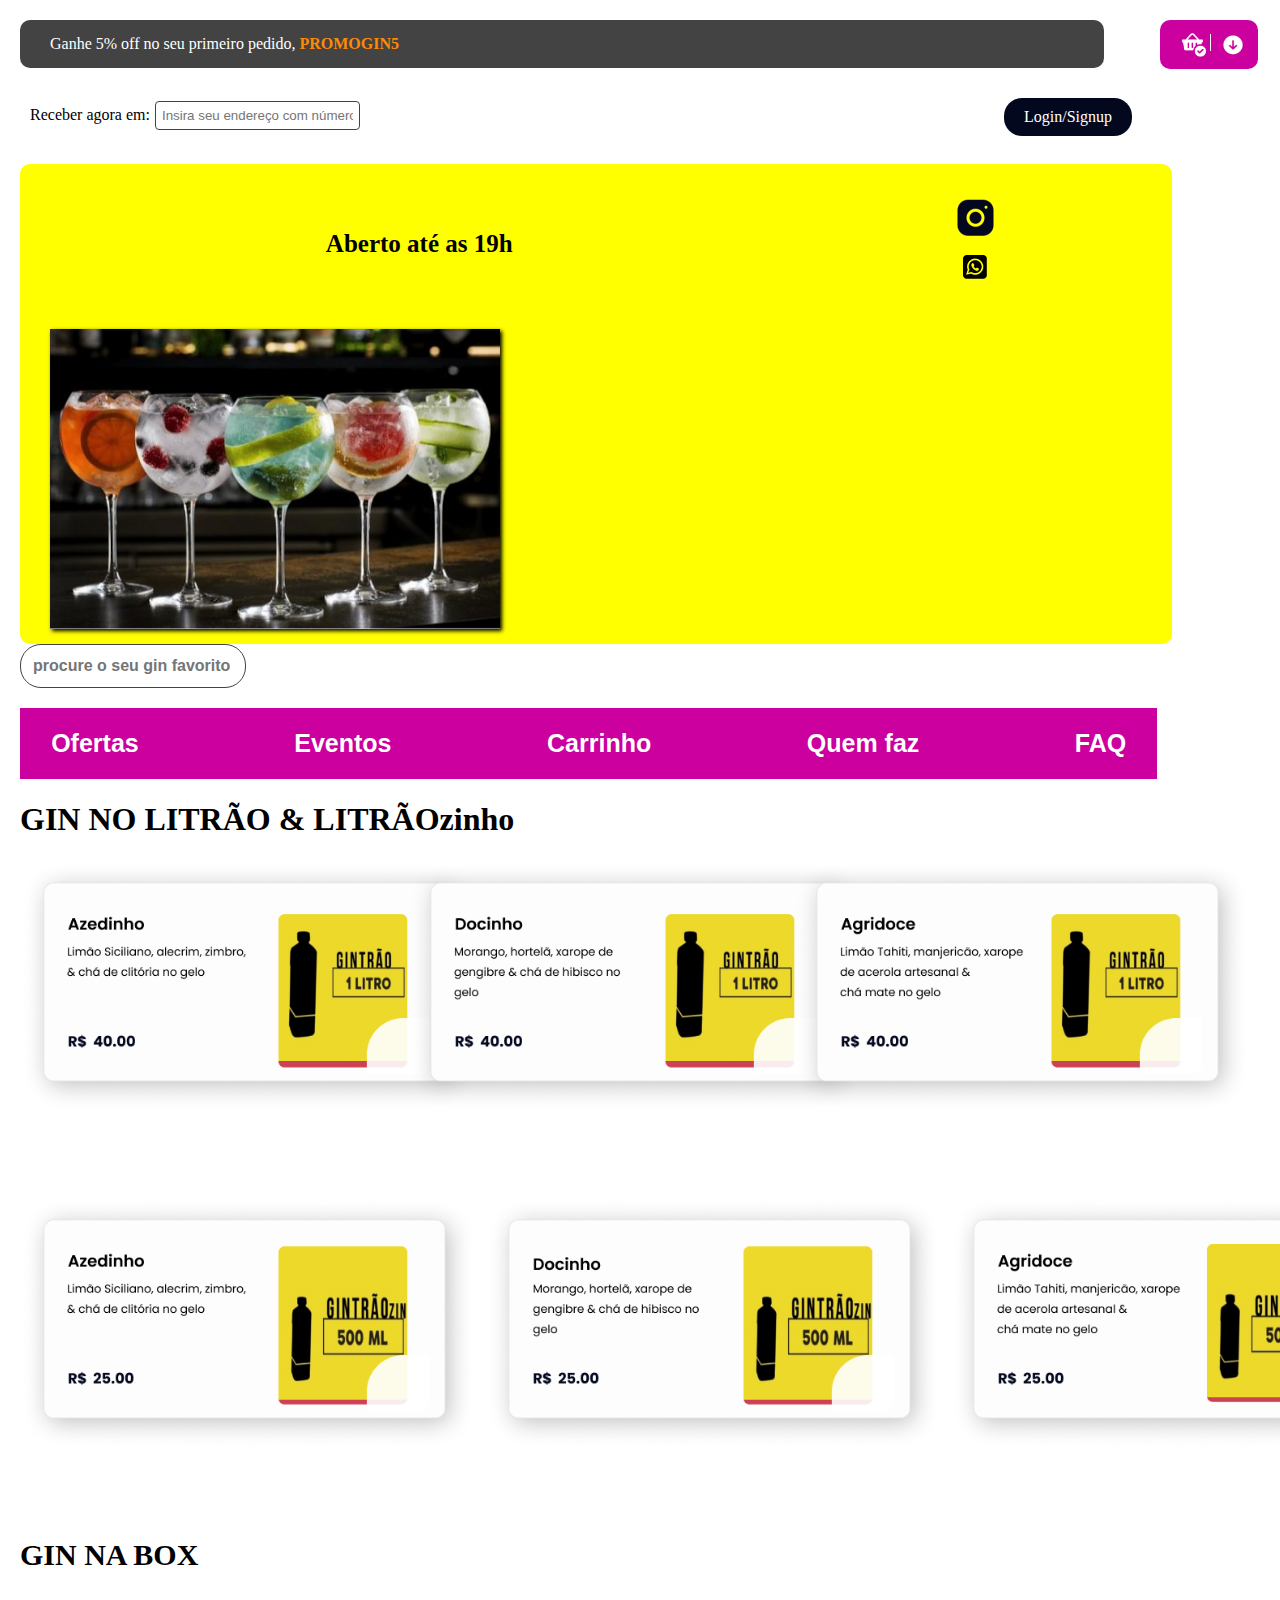
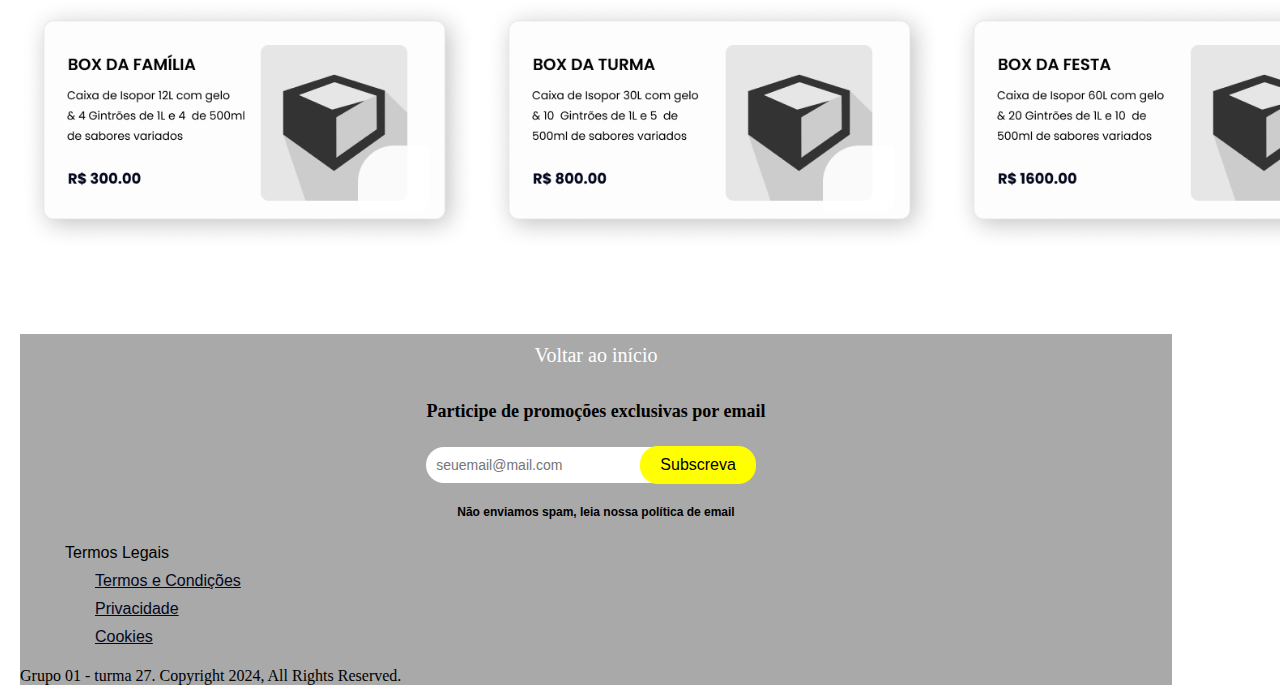
<file: html/index.html>
<!DOCTYPE html>
<html lang="pt-br">
<head>
    <meta charset="UTF-8">
    <meta name="viewport" content="width=device-width, initial-scale=1.0">
    <link rel="shortcut icon" href="../img/favcon.ico" type="image/x-con">
    <link rel="stylesheet" href="../css/index.css"> <!--estilização css-->
    <link rel="preconnect" href="https://fonts.googleapis.com">
<link rel="preconnect" href="https://fonts.gstatic.com" crossorigin>
<link href="https://fonts.googleapis.com/css2?family=Poppins:ital,wght@0,100;0,200;0,300;0,400;0,500;0,600;0,700;0,800;0,900;1,100;1,200;1,300;1,400;1,500;1,600;1,700;1,800;1,900&display=swap" rel="stylesheet"> <!--font poppins-->
    <script src="../js/index.js" defer></script>
    <title>Home Gin Delivery</title>           
</head>
<body>
<!--cadastro de desconto 5%-->
    <header>
        <div class="promogin">
            <a href="#" onclick="ativarcupom()"> Ganhe 5% off no seu primeiro pedido, <strong>PROMO</strong><strong>GIN5</strong></a> 
        </div>
<!--menu superior direito:checkout e resumo pedidos-->
        <div class="top-menu">
            <a href="checkout.html">
                <img src="../img/cesta_pedido.png" alt="icone_cesta_pedido"></a>
            <span class="vertical-line"></span>
            <a href="#" id="resumo-pedidos">
                <img src="../img/Forward Button.png" alt="forward_button">
            </a>
            <!-- como inserir esse código para exibir na lista? ou como linkar o checkout que já existe?-->
             <!--<div class="menu-openner"><span>0</span>icone-da-lista</div>-->
        </div>

        <!--<div class="top-menu">
            <a href="checkout.html(pagina de confirmação pedido)">
                <img src="../img/cesta_pedido.png" alt="icone_cesta_pedido"></a>
            <span class="vertical-line">
            <a href="resumo_de_pedidos">
            <img src="../img/Forward Button.png" alt="forward_button"></a>
        </div>-->
            <!--exibe resumo  de pedidos-->
        
    </header>
<!--caixa de seleção de endereço-->
    <main>
        <div class="container-wrapper">
            <div class="container-location">
                <p>Receber agora em:</p>
                <div class=location-box><ul><input type="text" id="endereco" name="endereco" placeholder="Insira seu endereço com número"></ul></div>
            </div> 
<!--login/signup button-->
            <a href="inscricao.html" class="login-signup">Login/Signup</a> 
        </div>
    <section class="section-redes-e-carrossel">
        <div> <!--alinhado à esquerda-->
            <h3>Aberto até as 19h</h3>
            <!--inserir logo dentro dessa div-->
        </div>
        <nav class="redes">
            <ul>
                <li>
                    <a href="https://www.instagram.com/gintrao?utm_source=ig_web_button_share_sheet&igsh=ZDNlZDc0MzIxNw==" target="_blank">
                    <img src="../img/Instagram_button.png" alt="instagram"></a>
                </li>
                <li>
                    <a href="https://api.whatsapp.com/message/V6UMAKO2DAPNB1?autoload=1&app_absent=0" target="_blank">
                    <img src="../img/whatsapp_icon.png" alt="whatsapp"></a>
                </li>
            </ul>
        </nav>
<!--carrossel--> 
        <div class="carrossel-container">
            <div class="slides">
                <!--imagens do carrossel-->
                <div class="carrossel" id="carrosselimg">
                    <img src="../img/tacas-gin-tonica.png" alt="banner_tacas_gin">
                    <img src="../img/garrafas-gintrao-450x4501l-DALL·E.png">    
                    <img src="../img/tres-pessoas-com-gin-carnaval-recife-450x360DALL·E 2024-09-06 13.47.36.png" alt="tres-pessoas-com-gin-carnaval-recife-DALL·E">
                </div>
                <!--add outras imgs carrossel aqui-->
            </div>  
            <!--</div>
            botões feitos com luth<button class="voltar">⟨</button>
            <button class="avançar">⟩</button>
            </div>-->
        </div>
    </section>
        <nav class="procure-o-seu-gin-preferido"></nav>
            <form id="busca" action="#"method="get">  <!--inserir no action a url ou server script que faça funcionar a busca. Como???-->
                <input id="search-product-input" type="text" name="Pesquisar" placeholder="procure o seu gin favorito" autocapitalize="none" autocomplete="off" class="css-ar09cx" value="">
            </form>
<!--menu principal (horizontal)-->
        <nav class="menu-principal">
            <ul>
                <li><a href="#" target="#"><strong>Ofertas</strong></a></li>
                <li><a href="#" target="#" ><strong>Eventos</strong></a></li>
                <li><a href="checkout.html" target="#" ><strong>Carrinho</strong></a></li>
                <li><a href="sobre.html" target="#"><strong>Quem faz</strong></a></li>
                <li><a href="#" target="#" ><strong>FAQ</strong></a></li>
            <ul>
        </nav>
<!--Mix de produtos-->
        <h1><strong>GIN NO LITRÃO & LITRÃOzinho</strong></h1>
    <!--modelos de produtos na lista e carrinho-->
        <div class="menu_litros"> <!--opções de 1 litro-->
            <ul class="litro-1">
                <li><img src="../img/azedinho-1l-564x313.png" alt="gin_1l_azedinho"></li>
                <li><img src="../img/docinho-1l-564x313.png" alt="gin_1l_docinho"></li>
                <li><img src="../img/agridoce-1l-564x313.png" alt="gin_1l_agridoce"></li>
            </ul>
        </div>
        <div class="menu-500ml">
            <ul class="meio-litro"> <!--opções de 500ml-->
                <li><img src="../img/azedinho-500ml-564x313.png" alt="gin_500ml_azedinho"></li>
                <li><img src="../img/docinho-500ml-564x313.png" alt="gin_500ml_docinho"></li>
                <li><img src="../img/agridoce-500ml-564x313.png" alt="gin_500ml_agridoce"></li>
            </ul>
        </div>
<!--Opções de gin na box pequeno, médio e grande-->
 <h2><strong>GIN NA BOX</strong></h2>
    <nav class="menu_box">
        <ul class="menu_box">
            <li><img src="../img/ginbox-p-564x313.png" alt="box_pequeno"></li>
            <li><img src="../img/ginbox-m-564x313.png" alt="box_medio"></li>
            <li><img src="../img/ginbox-g-564x313.png" alt="box_grande"></li>
        </ul>
    </nav>    
<!--FIM Mix de produtos-->

<!--Subscrição--> 
    <footer>
        <div class="voltar-inicio">
            <a href="#" id="voltar-inicio">Voltar ao início</a>
        </div>
        <h4><strong>Participe de promoções exclusivas por email</strong></h4>
        <div class="subscreva">
        <form>
            <input type="email" id="email" placeholder="seuemail@mail.com" required>
            <button type="submit" class="subscreva-button">Subscreva</button>
            <div id="error-email" class="error-email"></div>
        </form>
        </div>
        <h5>Não enviamos spam, leia nossa política de email</h5>
<!-- Informações legais-->
        <nav>
            <ul class="legal">
                <li>Termos Legais</li>
                <li><a href="#">Termos e Condições</a></li>
                <li><a href="#">Privacidade</a></li>
                <li><a href="#">Cookies</a></li>
            </ul>
        </nav>
<!--Links Importantes-->
       
        <p class="Copyright">Grupo 01 - turma 27. Copyright 2024, All Rights Reserved.</p>
    </footer>
</body>
</html>
</file>
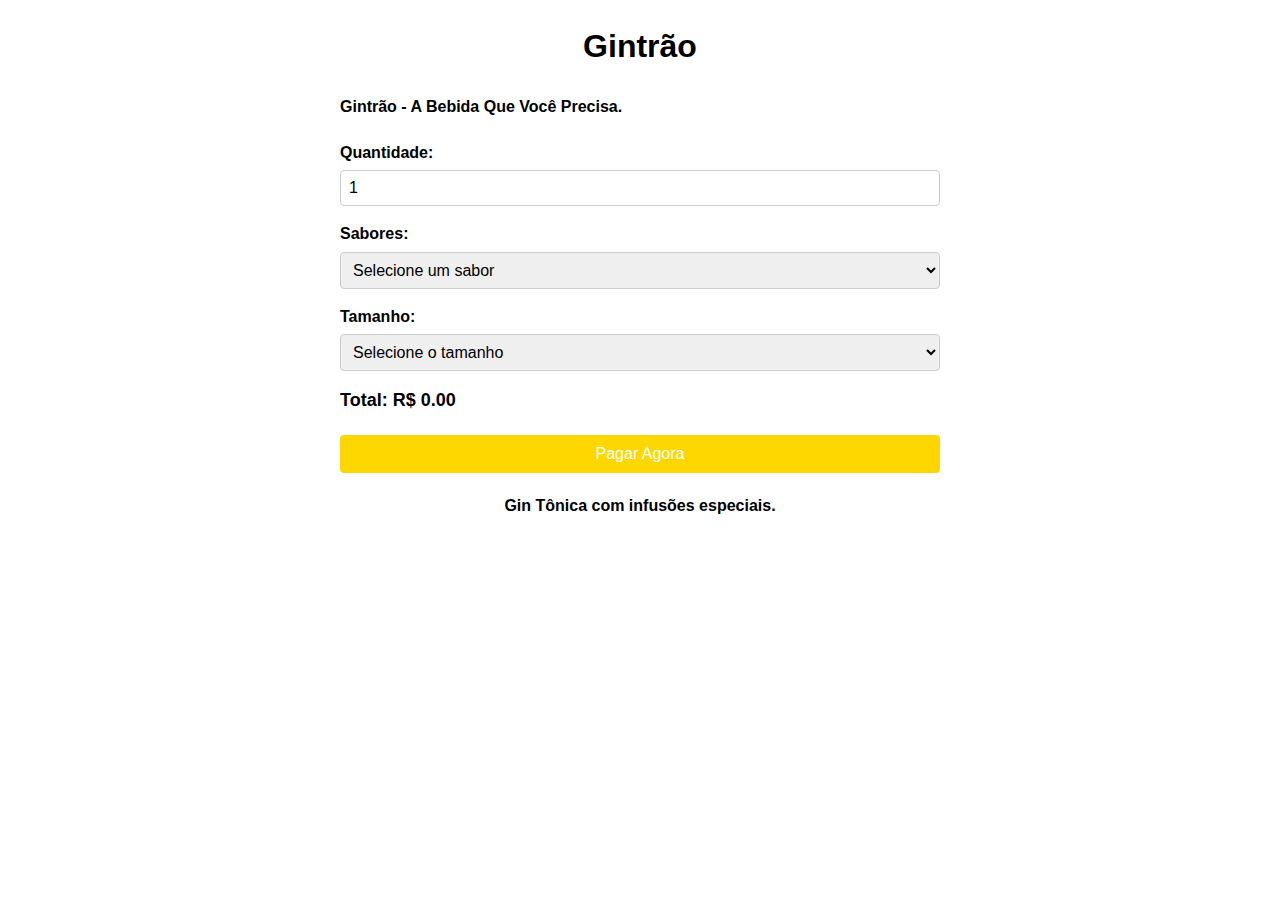
<file: checkout.html>
<!DOCTYPE html>
<html lang="pt-BR">
<head>
<meta charset="UTF-8">
<meta name="viewport" content="width=device-width, initial-scale=1.0">
<title>Pagamento - Gintrão</title>
<style>
    body {
        font-family: Arial, sans-serif;
        line-height: 1.6;
        margin: 20px;
    }
    .container {
        max-width: 600px;
        margin: 0 auto;
    }
    .header {
        text-align: center;
        margin-bottom: 20px;
    }
    .description {
        margin-bottom: 20px;
    }
    .form-group {
        margin-bottom: 15px;
    }
    .form-group label {
        display: block;
        font-weight: bold;
        margin-bottom: 5px;
    }
    .form-group input[type="number"],
    .form-group input[type="text"],
    .form-group input[type="tel"],
    .form-group select {
        width: 100%;
        padding: 8px;
        font-size: 16px;
        border: 1px solid #ccc;
        border-radius: 4px;
        box-sizing: border-box;
    }
    .total {
        font-size: 18px;
        font-weight: bold;
        margin-top: 10px;
    }
    .payment-button {
        display: block;
        width: 100%;
        padding: 10px;
        background-color: #FFD700;
        color: white;
        text-align: center;
        border: none;
        border-radius: 4px;
        cursor: pointer;
        font-size: 16px;
        margin-top: 20px;
    }
    .confirmation {
        margin-top: 20px;
        background-color: #f0f0f0;
        padding: 10px;
        border-radius: 4px;
    }
    .support-link {
        margin-top: 20px;
        text-align: center;
    }
</style>
</head>
<body>
<div class="container">
    <div class="header">
        <h1>Gintrão</h1>
    </div>
    <div class="description">
        <p><strong>Gintrão - A Bebida Que Você Precisa.</strong></p>
    </div>
    <form id="paymentForm">
        <div class="form-group">
            <label for="quantity">Quantidade:</label>
            <input type="number" id="quantity" name="quantity" min="1" value="1" required>
        </div>
        <div class="form-group">
            <label for="flavor">Sabores:</label>
            <select id="flavor" name="flavor" required>
                <option value="">Selecione um sabor</option>
                <option value="azedinho">Azedinho</option>
                <option value="docinho">Docinho</option>
                <option value="agridoce">Agridoce</option>
            </select>
        </div>
        <div class="form-group">
            <label for="size">Tamanho:</label>
            <select id="size" name="size" required>
                <option value="">Selecione o tamanho</option>
                <option value="500ml" data-price="25">500 ml (GinTrãozinho) - R$ 25,00</option>
                <option value="1l" data-price="40">1 Litro (GinTrão) - R$ 40,00</option>
            </select>
        </div>
        <div class="total">
            Total: R$ <span id="totalAmount">0.00</span>
        </div>
        <button type="button" class="payment-button" onclick="submitForm()" disabled id="payButton">Pagar Agora</button>
    </form>
    <div id="confirmation" class="confirmation" style="display:none;">
        <p>Seu pedido foi confirmado! Você escolheu <span id="selectedFlavor"></span> e <span id="selectedSize"></span>. Obrigado por escolher Gintrão.</p>
    </div>
    <div class="support-link">
        <p><strong>Gin Tônica com infusões especiais.</strong></p>
    </div>
</div>

<script>
    const quantityInput = document.getElementById('quantity');
    const flavorSelect = document.getElementById('flavor');
    const sizeSelect = document.getElementById('size');
    const totalAmountSpan = document.getElementById('totalAmount');
    const payButton = document.getElementById('payButton');
    const selectedFlavorSpan = document.getElementById('selectedFlavor');
    const selectedSizeSpan = document.getElementById('selectedSize');

    function calculateTotal() {
        const quantity = parseInt(quantityInput.value, 10) || 0;
        const sizeOption = sizeSelect.selectedOptions[0];

        const sizePrice = sizeOption && sizeOption.hasAttribute('data-price') ? parseFloat(sizeOption.getAttribute('data-price')) : 0;

        const total = sizePrice * quantity;
        totalAmountSpan.textContent = isNaN(total) ? '0.00' : total.toFixed(2);

        checkFormValidity();
    }

    function checkFormValidity() {
        if (quantityInput.value > 0 && flavorSelect.value && sizeSelect.value) {
            payButton.disabled = false;
        } else {
            payButton.disabled = true;
        }
    }

    function submitForm() {
        selectedFlavorSpan.textContent = flavorSelect.selectedOptions[0].textContent;
        selectedSizeSpan.textContent = sizeSelect.selectedOptions[0].textContent;
        document.getElementById("paymentForm").style.display = "none";
        document.getElementById("confirmation").style.display = "block";
    }

    quantityInput.addEventListener('input', calculateTotal);
    flavorSelect.addEventListener('change', calculateTotal);
    sizeSelect.addEventListener('change', calculateTotal);

    calculateTotal();
</script>

</body>
</html>
</file>
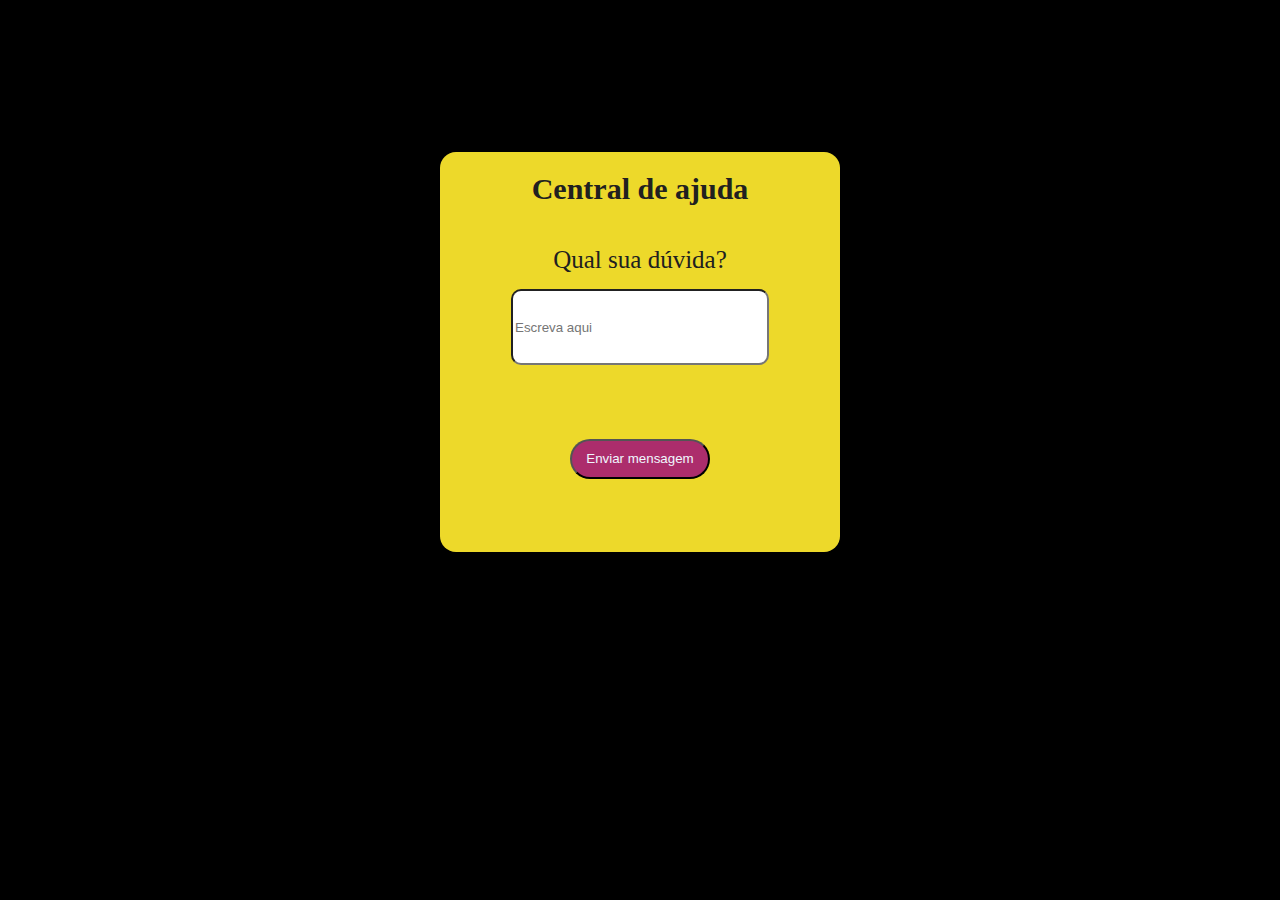
<file: html/ajuda.html>
<!DOCTYPE html>
<html lang="pt-br">
<head>
    <meta charset="UTF-8">
    <meta name="viewport" content="width=device-width, initial-scale=1.0">
    <link rel="shortcut icon" href="../img/gintraoicon.ico">
    <link rel="stylesheet" href="../css/ajuda.css">
<<<<<<< HEAD
    <script src="../js/ajuda.js" defer></script>
    <title>GinTrão</title>
=======
    <title>ajuda GinTrão</title>
>>>>>>> 17dfbb2bc44acaa64f64c1943a14170afd06870a
</head>
<body>
    <form action="">
      <h1>Central de ajuda</h1>
      <label for="duvi" class="">Qual sua dúvida?</label>
      <input type="text" name="opa" id="duvida" placeholder="Escreva aqui">
      <button type="submit" id="enviar">Enviar mensagem</button>
    </form>
</body>
</html>
</file>
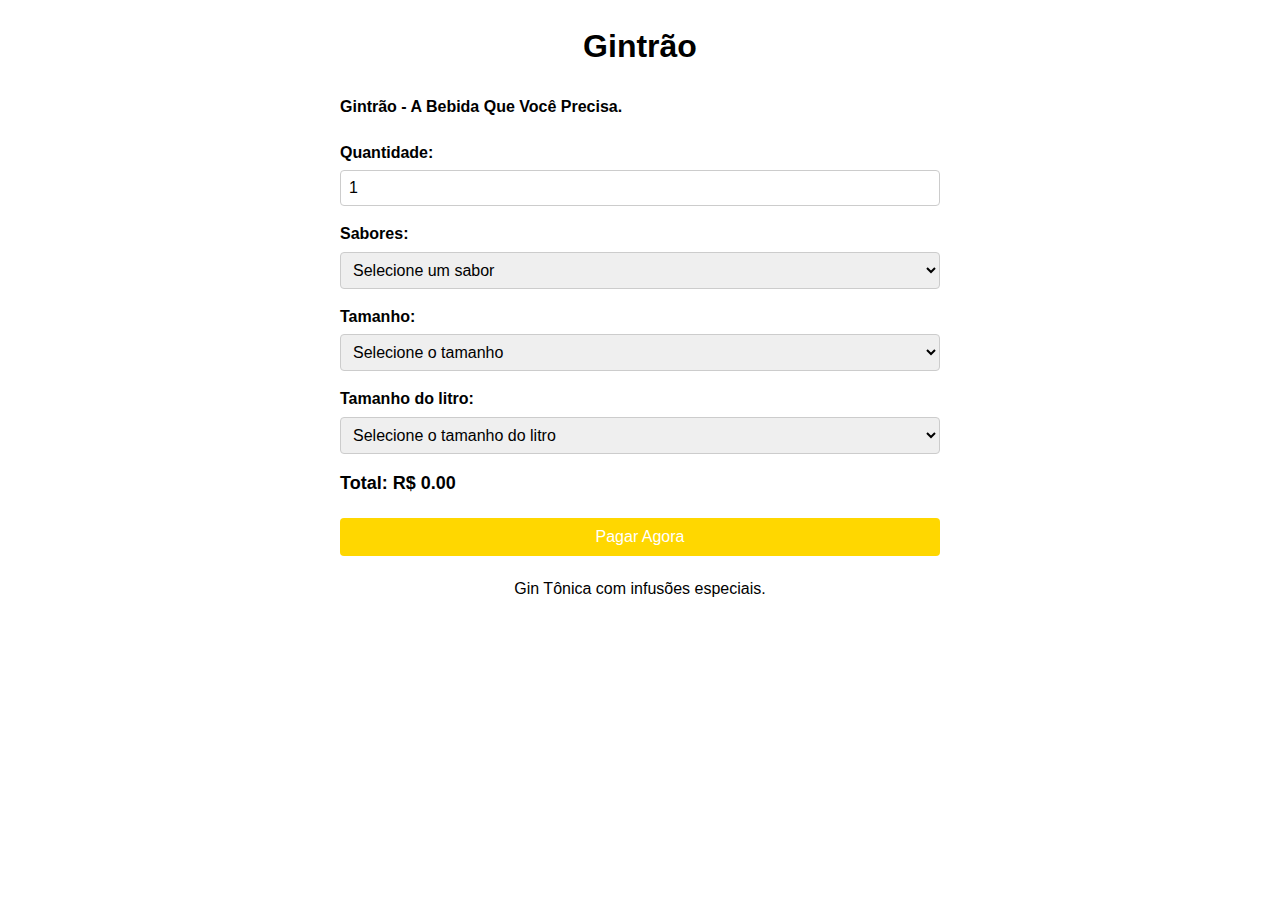
<file: html/checkout.html>
<!DOCTYPE html>
<html lang="pt-BR">
<head>
<meta charset="UTF-8">
<meta name="viewport" content="width=device-width, initial-scale=1.0">
<title>Pagamento - Gintrão</title>
<style>
    body {
        font-family: Arial, sans-serif;
        line-height: 1.6;
        margin: 20px;
    }
    .container {
        max-width: 600px;
        margin: 0 auto;
    }
    .header {
        text-align: center;
        margin-bottom: 20px;
    }
    .description {
        margin-bottom: 20px;
    }
    .form-group {
        margin-bottom: 15px;
    }
    .form-group label {
        display: block;
        font-weight: bold;
        margin-bottom: 5px;
    }
    .form-group input[type="number"],
    .form-group input[type="text"],
    .form-group input[type="tel"],
    .form-group select {
        width: 100%;
        padding: 8px;
        font-size: 16px;
        border: 1px solid #ccc;
        border-radius: 4px;
        box-sizing: border-box;
    }
    .total {
        font-size: 18px;
        font-weight: bold;
        margin-top: 10px;
    }
    .payment-button {
        display: block;
        width: 100%;
        padding: 10px;
        background-color: #FFD700;
        color: white;
        text-align: center;
        border: none;
        border-radius: 4px;
        cursor: pointer;
        font-size: 16px;
        margin-top: 20px;
    }
    .confirmation {
        margin-top: 20px;
        background-color: #f0f0f0;
        padding: 10px;
        border-radius: 4px;
    }
    .support-link {
        margin-top: 20px;
        text-align: center;
    }
</style>
</head>
<body>
<div class="container">
    <div class="header">
        <h1>Gintrão</h1>
    </div>
    <div class="description">
        <p><strong>Gintrão - A Bebida Que Você Precisa.</strong></p>
    </div>
    <form id="paymentForm">
        <div class="form-group">
            <label for="quantity">Quantidade:</label>
            <input type="number" id="quantity" name="quantity" min="1" value="1" required>
        </div>
        <div class="form-group">
            <label for="flavor">Sabores:</label>
            <select id="flavor" name="flavor" required>
                <option value="">Selecione um sabor</option>
                <option value="azedinho">Azedinho</option>
                <option value="docinho">Docinho</option>
                <option value="agridoce">Agridoce</option>
            </select>
        </div>
        <div class="form-group">
            <label for="size">Tamanho:</label>
            <select id="size" name="size" required>
                <option value="">Selecione o tamanho</option>
                <option value="1l" data-price="45">1 Litro (GinTrão) - R$ 45,00</option>
                <option value="500ml" data-price="25">500 ml (GinTrãozinho) - R$ 25,00</option>
            </select>
        </div>
        <div class="form-group">
            <label for="coolerSize">Tamanho do litro:</label>
            <select id="coolerSize" name="coolerSize" required>
                <option value="">Selecione o tamanho do litro</option> 
                <option value="medio" data-price="25">Médio - R$ 25,00</option>
                <option value="grande" data-price="40">Grande - R$ 40,00</option>
            </select>
        </div>
        <div class="total">
            Total: R$ <span id="totalAmount">0.00</span>
        </div>
        <button type="button" class="payment-button" onclick="submitForm()" disabled id="payButton">Pagar Agora</button>
    </form>
    <div id="confirmation" class="confirmation" style="display:none;">
        <p>Seu pedido foi confirmado! Você escolheu <span id="selectedFlavor"></span>, <span id="selectedSize"></span>, <span id="selectedCoolerSize"></span>. Obrigado por escolher Gintrão.</p>
    </div>
    <div class="support-link">
        <p>Gin Tônica com infusões especiais.</p>
    </div>
</div>

<script>
    const quantityInput = document.getElementById('quantity');
    const flavorSelect = document.getElementById('flavor');
    const sizeSelect = document.getElementById('size');
    const coolerSizeSelect = document.getElementById('coolerSize');
    const totalAmountSpan = document.getElementById('totalAmount');
    const payButton = document.getElementById('payButton');
    const selectedFlavorSpan = document.getElementById('selectedFlavor');
    const selectedSizeSpan = document.getElementById('selectedSize');
    const selectedCoolerSizeSpan = document.getElementById('selectedCoolerSize');

    function calculateTotal() {
        const quantity = parseInt(quantityInput.value, 10) || 0;
        const sizeOption = sizeSelect.selectedOptions[0];
        const coolerSizeOption = coolerSizeSelect.selectedOptions[0];

        const sizePrice = sizeOption && sizeOption.hasAttribute('data-price') ? parseFloat(sizeOption.getAttribute('data-price')) : 0;
        const coolerSizePrice = coolerSizeOption && coolerSizeOption.hasAttribute('data-price') ? parseFloat(coolerSizeOption.getAttribute('data-price')) : 0;

        const total = (sizePrice + coolerSizePrice) * quantity;
        totalAmountSpan.textContent = isNaN(total) ? '0.00' : total.toFixed(2);

        checkFormValidity();
    }

    function checkFormValidity() {
        if (quantityInput.value > 0 && flavorSelect.value && sizeSelect.value && coolerSizeSelect.value) {
            payButton.disabled = false;
        } else {
            payButton.disabled = true;
        }
    }

    function submitForm() {
        selectedFlavorSpan.textContent = flavorSelect.selectedOptions[0].textContent;
        selectedSizeSpan.textContent = sizeSelect.selectedOptions[0].textContent;
        selectedCoolerSizeSpan.textContent = coolerSizeSelect.selectedOptions[0].textContent;
        document.getElementById("paymentForm").style.display = "none";
        document.getElementById("confirmation").style.display = "block";
    }

    quantityInput.addEventListener('input', calculateTotal);
    flavorSelect.addEventListener('change', calculateTotal);
    sizeSelect.addEventListener('change', calculateTotal);
    coolerSizeSelect.addEventListener('change', calculateTotal);

    calculateTotal();
</script>

</body>
</html>
</file>
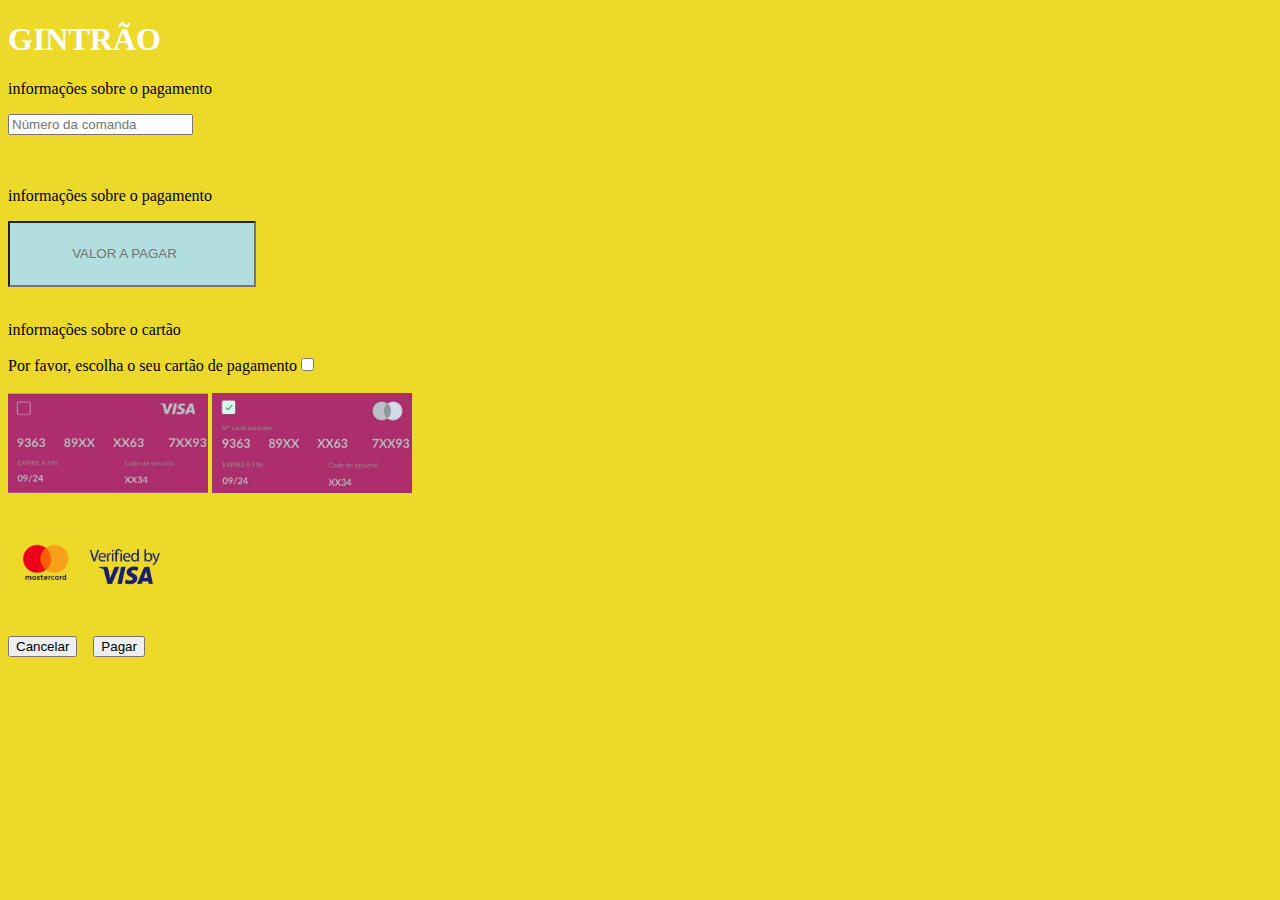
<file: html/pagamento.html>
<!DOCTYPE html>
<html lang="pt-br">
<head>
    <meta charset="UTF-8">
    <meta name="viewport" content="width=device-width, initial-scale=1.0">
    <link rel="shortcut icon" href="../img/gintraoicon.ico">
    <link rel="stylesheet" href="../css/pagamento.css">
    <title>GinTrão</title>
</head>
<body>
    <header>
        <h1>GINTRÃO</h1>
         <p>informações sobre o pagamento</p>
         <input type="number" name="numero" id="numero" placeholder="Número da comanda">
    </header>
        <br>
        <br>
    <nav>
        <p>informações sobre o pagamento</p>
        <input type="number" name="valor" id="valor" placeholder="VALOR A PAGAR">
    </nav>
    <br>
    <main>
        <p>informações sobre o cartão </p>
        <label for="escolha">Por favor, escolha o seu cartão de pagamento</label><input type="checkbox" required>
        <br>
        <br>
        <img src="../img/cartao02.jpg" width="200" height="100" alt="">
        <img src="../img/cartao01.jpg" width="200" height="100" alt="">
        <br>
        <br>
        <br>
        <img src="../img/IMG_20240705_161708.webp"  width="75" weigth="50">
        <img src="../img/IMG_20240705_161720.webp" width="75" weigth="50">
    </main>
    <br>
    <br>
    <footer>
        <button>Cancelar</button>
        <button>Pagar</button>
    </footer>
</body>
</html>
</file>
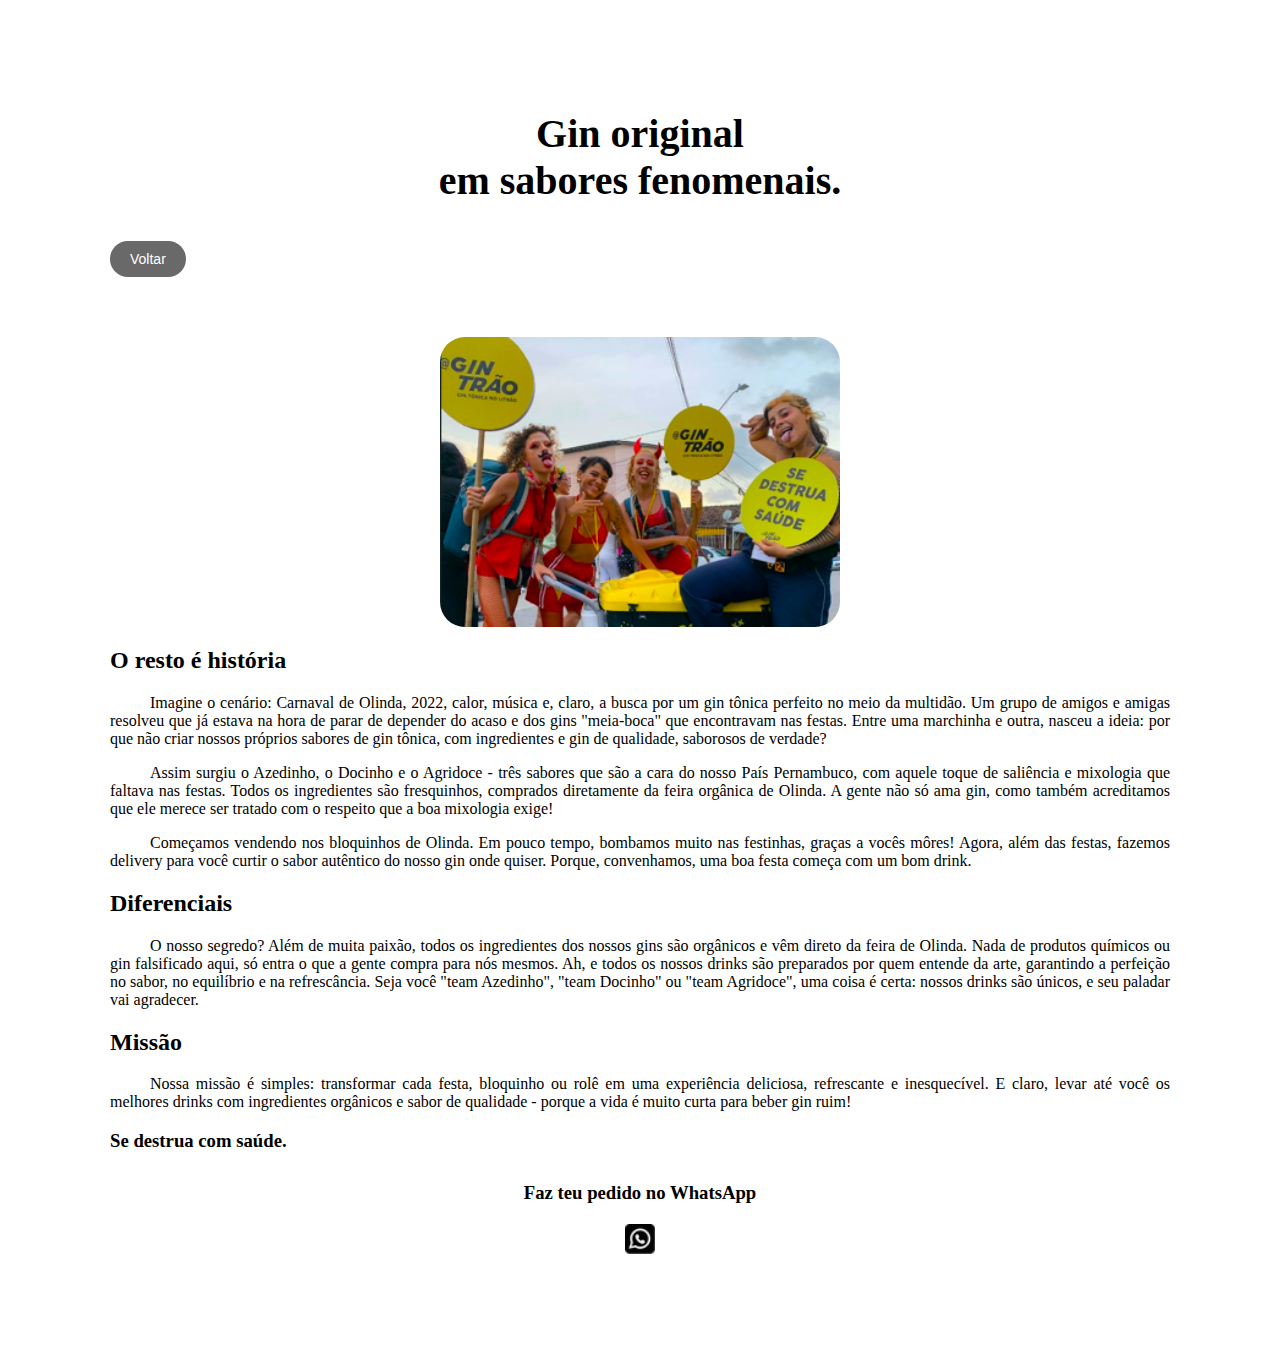
<file: html/sobre.html>
<!DOCTYPE html>
<html lang="pt-br">
<head>
    <meta charset="UTF-8">
    <meta name="viewport" content="width=device-width, initial-scale=1.0">
    <link rel="shortcut icon" href="../img/gintraoicon.ico">
    <link rel="stylesheet" href="../css/sobre.css">
    <title>quem somos</title>
</head>
<body>
    <header>
       <h1>Gin original<br> em sabores fenomenais.</h1>

       <button class="voltar-index"><a href="index.html" target="#">Voltar</a></button>
       
    </header>
    <main>
        <div class="empreendedoras-gintrao">
            <img src="../img/empreendedoras-gintrao.png" alt="empreendedoras do gintrão">
        </div>
        <div class="historia">
            <h2>O resto é história</h2>
            <p>     Imagine o cenário: Carnaval de Olinda, 2022, calor, música e, claro, a busca por um gin tônica perfeito no meio da multidão. Um grupo de amigos e amigas resolveu que já estava na hora de parar de depender do acaso e dos gins "meia-boca" que encontravam nas festas. Entre uma marchinha e outra, nasceu a ideia: por que não criar nossos próprios sabores de gin tônica, com ingredientes e gin de qualidade, saborosos de verdade?

            <p>     Assim surgiu o Azedinho, o Docinho e o Agridoce - três sabores que são a cara do nosso País Pernambuco, com aquele toque de saliência e mixologia que faltava nas festas. Todos os ingredientes são fresquinhos, comprados diretamente da feira orgânica de Olinda. A gente não só ama gin, como também acreditamos que ele merece ser tratado com o respeito que a boa mixologia exige!</p>
                
            <p>     Começamos vendendo nos bloquinhos de Olinda. Em pouco tempo, bombamos muito nas festinhas, graças a vocês môres! Agora, além das festas, fazemos delivery para você curtir o sabor autêntico do nosso gin onde quiser. Porque, convenhamos, uma boa festa começa com um bom drink.</p>
        </div>
        <div class="diferenciais">
            <h2>Diferenciais</h2>
            <p>O nosso segredo? Além de muita paixão, todos os ingredientes dos nossos gins são orgânicos e vêm direto da feira de Olinda. Nada de produtos químicos ou gin falsificado aqui, só entra o que a gente compra para nós mesmos.

            Ah, e todos os nossos drinks são preparados por quem entende da arte, garantindo a perfeição no sabor, no equilíbrio e na refrescância. Seja você "team Azedinho", "team Docinho" ou "team Agridoce", uma coisa é certa: nossos drinks são únicos, e seu paladar vai agradecer.
            </p>
        </div>
        <div  class="missao">
            <h2>Missão</h2>
            <p>Nossa missão é simples: transformar cada festa, bloquinho ou rolê em uma experiência deliciosa, refrescante e inesquecível. E claro, levar até você os melhores drinks com ingredientes orgânicos e sabor de qualidade - porque a vida é muito curta para beber gin ruim!
            </p>
            <h3>Se destrua com saúde.</h3>
        </div>
    </main>
    <footer>
        <h3>Faz teu pedido no WhatsApp</h3>
        <div class="whatsapp" 
            a href="https://api.whatsapp.com/message/V6UMAKO2DAPNB1?autoload=1&app_absent=0" target="_blank"><img src="../img/whatsapp_icon.png" width="30" weigth="30"alt="whatsapp_icon"></a>
        </div>
    
    </footer>
</body>
</html>
</file>
<file: css/index.css>
@charset "UTF-8"; 
*{list-style-type:  none;}
body{
    margin: 20px;
    padding: 0;
    width: 90%;
    height: 70vh;
    background-color: white;
    align-items: center;
}
.promogin {
    position: fixed;
    align-items: center;
    background-color: #434343;
    padding: 15px 30px;
    border-radius: 10px; /*arredondar bordas*/
    z-index: 1000;
    max-width: 600%;
    width: 80%;
}

.promogin a {  
    text-align: left;
    text-decoration: none;  /*remove underline do link*/
    color: white;
    font-size: inherit;
}

.promogin strong {
    color: #FC8A06; /*cor destaque do PROMO GIN5 */
}

/*responsividade*/
/*reduz para telas tablets*/
@media (max-width: 768px) {
    .promogin {
        max-width: 600px;
        padding: 12px 24px;
        font-size: 14px;
    }
}
/*telas de celular*/
@media (max-width: 480px) {
    .promogin {
        max-width: 90%;
        padding: 10px 20px;
        font-size: 12px;
    }
}

/*reduz para celulares*/
@media screen and (max-width: 480px) {
    .promogin {
        width: 95px; /*reduz padding telas menores*/
        padding: 8px;
    }    
    
    .promogin a {
        font-size: 12px;
    }
}

.top-menu {
    position: fixed;
    right: 22px;
    background-color: #CB009E;
    padding: 12.6px;
    border-radius: 10px;
    line-height: 0;
    z-index: 1001
}

.top-menu a {
    margin: 5 5px; 
    line-height: normal;
}

.top-menu img {
    width: 24px;
    height: 24px;
    vertical-align: middle;
    margin-left: 10px;
}

.vertical-line {
    border-left: 1px solid white;
    height: 40px;
    margin: auto;
}
.container-wrapper {
    display: flex;
    justify-content: space-between;
    align-items: center;
    margin-bottom: 20px;
    margin-top: 1%;
}
.container-location {
    display: flex;
    align-items: center;
    margin-bottom: 4px;
    margin-top: 70px;
    margin-left: 10px;
}
.container-location p {
    margin-right: 5px;
    font-weight: 21px;
}
.location-box {
    flex-grow: 0.02;
} /*não consegui mais ajustar o tamanho da caixa?????????????????*/
.location-box ul {
    list-style-type: none;
    margin: 0;
    padding: 0;
}
.location-box input {
    width: 100%;
    padding: 6px;
    border: 1px solid #434343;
    border-radius: 4px;
    box-sizing: content-box;
}
.login-signup {
    display: inline-block;
    background-color: #03081F;
    color: white;
    text-decoration: none;
    padding: 10px 20px;
    margin-top: 70px;
    margin-right: 40px;
    border-radius: 18px;
    font-size: 16px;
    transition: 0.3s ease;
}
.login-signup:hover {
    background-color: #03081fd8;
}

/* redes e carrossel*/
.section-redes-e-carrossel {
    display: grid;
    grid-template-columns: 1fr, 1fr, 3fr; /*o carrossel ocupa mais espaço*/
    background-color: yellow;
    padding: 15px 30px;
    border-radius: 10px;
    gap: 20px;
    max-width: 7 0%;
    margin: 0 auto;
    box-sizing: border-box;
    align-items: center;
}
.info {
    grid-column: 1; /* Primeira coluna */
    justify-self: start; /* Alinha à esquerda da coluna */
    align-self: end; /* Alinha ao final da coluna */
}

.redes {
    grid-column: 2; /* Segunda coluna */
    text-align: center;
}

.redes ul {
    list-style: none;
    padding: 0;
    display: flex;
    flex-direction: column;
}

.redes li {
    margin-bottom: 10px;
}

/*tentativa carrossel youtube*/
.carrossel-container {
    box-shadow: 2px 2px 4px black;
    overflow: hidden;
    height: 300px;
    width: 450px;
}

.slides {
    width: 300%;
    height: 300px;
    display: flex;
}
.carrossel {
    width: 33%;
    position: relative;
    transition: transform 0.5s ease-in-out;
    transform: translateX(0);
}

.slides input {
    display: none;
}

.carrossel img {
    width: 450px;
    height: 300px;
}

.manualnavigation {
    position: absolute;
    width: 450px;
    margin-top: 360px;
    display: flex;
    justify-content: center;
}

/*carrossel com luth*
.carrossel-container {
    /*grid-column: 3; /* Terceira coluna */
   /* position: relative;
   /* width: 100%;*/
   /* overflow: hidden; 
!!!!!!!!!!!!!!!!!!!!!!!!*/
/* carrossel*/

/*.carrossel {
    display: flex;
    margin: 0;
    padding: 0;
    width: 50%;
    overflow: scroll;
    scrollbar-width: none;
    /*transition: transform 0.5s ease-in-out;*/



/*.carrossel-container img {
    width: 100%;
    height: auto;
    display: block;
}
*/
/*.button.voltar, .button.avançar {
    position: absolute;
    top: 50%;
    transform: translateY(-40%);
    background: rgba(0, 0, 0, 0.5);
    border: none;
    color: whitesmoke;
    font-size: 18px;
    cursor: pointer;
    padding: 10px;
}

button.avançar {
    left: 10px;
}

.button.voltar {
    right: 10px;
}
/* não consegui reduzir e posicionar o banner avaliação*/

/*responsividade*/
/*@media (max-width: 768px) {
    .carrossel-section {
        grid-template-columns: 1fr; /* Uma única coluna para telas menores */
        padding: 10px 20px;
    }
    
    /*.info, .redes, .carrossel-container, .banner-avaliacao {
        justify-self: center; /* Centraliza os elementos */
        margin-bottom: 10px;
    }
}

/*@media (max-width: 480px) {
    .carrossel-section {
        background-color: transparent; /* Remove o fundo em telas pequenas */
        padding: 0;
        border-radius: 0;
        grid-template-columns: 1fr; /* Uma única coluna */
    }

    /*.info, .redes, .banner-avaliacao {
        display: none; /* Oculta os elementos exceto o carrossel */
    }
    
    .carrossel-container {
        width: 100%;
        margin: 0;
    }
}
/*
@media (max-width: 768px) {
    .section-redes-e-carrossel {
        flex-direction: column;
        align-items: flex-start;
   }

   .carrossel-container {
        max-width: 100%;
   }
}
*/
.indicators {
    position: absolute;
    bottom: 10px;
    left: 50%;
    transform: translateX(-50%);
    display: flex;
    gap: 5px;
}
*/
.indicator {
    width: 10px;
    height: 10px;
    background-color: (255, 255, 255, 0.5);
    border-radius: 50%;
    cursor: pointer;
}

.indicator.active {
    background-color: (255, 255, 255, 1);
}
/*nav.redes {
    display: flex;

}
.redes ul{ 
    display: flex;
    flex-direction: column;
    align-items: center;
main section {
    display: flex;
    justify-content: space-evenly;

}}*/

nav.procure-o-seu-gin-preferido {
    display: flex;
    align-items: center;
    margin-left: 50px;
}

#search-product-input {
    padding: 12px;
    font-size: 16px;
    border: 1px solid #434343;
    border-radius: 21px;
    width: 200px;
    outline: #03081F;
    font-weight: bold;
    cursor: text;
    margin-bottom: 20px;

}

.menu-principal {
    list-style-type: none; /*pra remover o bullet point*/
    padding: 10px;
    margin: 0px;
    display: flex;
    background-color: #CB009E;
    width: 97%;
    justify-content: space-between;
}

.menu-principal ul {
    display: contents;
    padding-right: 20px;
}
.menu-principal li {
    margin-right: 0%;
    padding: 1%;
    text-align: center;
}

.menu-principal a {
    font-family: 'Gill Sans', 'Gill Sans MT', Calibri, 'Trebuchet MS', sans-serif;
    font-size: 25px;
    color: white;
    text-decoration: none;
    text-align: center;
    padding: 10px;
}

.menu-principal a:hover {
    background-color: #03081F;
    border-radius: 27px;
}

/*MIX DE PRODUTOS*/
.menu-litros {
    display: -ms-inline-grid
    
}

.litro-1 {
    display: grid;
    grid-template-columns: repeat(3, 1fr);
    grid-gap: 8px;
    padding: 0;
    margin-bottom: 20px;
    list-style-type: none;
}

.litro-1 li img {
    max-width: 190%;
    height: 80%;

}

.menu-500ml {
    display: -ms-inline-grid
}

.meio-litro {
    display: grid;
    grid-template-columns: repeat(3, 1fr);
    grid-gap: 8px;
    padding: 0;
    margin-bottom: 20px;
    list-style-type: none;
}

.meio-litro li img {
    max-width: 1500px;
    height: 80%;
}

.menu_box {
    display: -ms-inline-grid;
}

.menu_box ul {
    display: grid;
    grid-template-columns: repeat(3, 1fr);
    grid-gap: 8px;
    padding: 0;
    margin-bottom: 20px;
    list-style-type: none;
}

.menu_box li img {
    max-width: 1500px;
    height: 80%;
}
/* FIM MIX DE PRODUTOS*/
h2 { /*deveria ser h2 mesmo? É um produto secundário...*/
    font-size: 30px;
    
    /*substituir por poppins*/
    font-weight: bolder;
}
h3 {
    font-size: 25px;
    font-weight: bolder;
    text-align: center;
}
footer {
    background-color: darkgray;
    padding: 0px;
}

.voltar-inicio {
    display: flexbox;
    text-align: center;
    margin-top: 0px;
    margin-bottom: 0px;
    padding: 10px;
}

.voltar-inicio:hover {
    background-color: #434343 ;
}

#voltar-inicio {
    text-decoration: none;
    color: white;
    font-size: 20px;
    background-color: transparent;
}

#voltar-inicio a:hover {
    font-weight: bold;
    cursor: pointer;
}
/* Participe promoções exclusivas por email*/
h4 {
    font-size: 18px;
    /*substituir por poppins*/
    font-weight: bolder;
    text-align: center;
    padding-top: 0px;
}
/* subscrição do email */

.subscreva {
    display: flex;
    justify-content: center;
    margin-top: 20px;
    margin-right: -100px;
}

.subscreva input {
    padding: 10px;
    font-size: 14px;
    border: none;
    border-radius: 18px;
    outline: none;
    width: 300px;
}

.error-email {
    color: #CB009E;
    font-size: 0.875em;
    margin-top: 5px;
    display: none;
}

.subscreva-button {
    padding: 10px 20px;
    background-color: yellow;
    border: none;
    border-radius: 18px;
    cursor: pointer;
    font-size: 16px;
    transition: ease-in;
    position: relative;
    left: -25%;
    z-index: 1; /* pro botão ficar por cima*/

}

.subscreva-button {
    background-color:backdrop
} /*gostaria de fazer o botão mexer/afundar*/

/*Não enviamos spam, leia nossa política de email*/

h5 {
    font-size: 12px;
    font-family: 'Gill Sans', 'Gill Sans MT', Calibri, 'Trebuchet MS', sans-serif;
    /*substituir por poppins*/
    font-weight: bolder;
    text-align: center;
    padding-top: 1px;
}

/* lista termos legais*/
.legal {
    width: fit-content;

}

.legal ul {
    justify-content: left;
    display: flex
}
/*itens da lista*/
.legal li {
    list-style-type: none;
    font-size: 16px;
    font-family: 'Gill Sans', 'Gill Sans MT', Calibri, 'Trebuchet MS', sans-serif;
    padding: 5px;
}

/* links da lista:estilo*/
.legal li a {
    text-decoration: line;
    color: #03081F;
    padding: 10px 30px;
    transition: transform 0.3s;
}

.legal li a: hover; {
    transforme:translate 3px
}

/* ajuda-trabalhe conosco*/
.links-importantes {
    width: fit-content
    
    
}
.links-importantes ul{
    justify-content: left;
    display: flex-end
    
}

.links-importantes li {
    list-style-type: none;
    font-size: 16px;
    font-family: 'Gill Sans', 'Gill Sans MT', Calibri, 'Trebuchet MS', sans-serif;
    padding: 0;
}

.links-importantes li a {
    text-decoration: line;
    color: #03081F;
    padding: 10px 30px;

}
/*como eu alinho o paragrafo?*/
.copyright {
    align-content: center;
}
</file>
<file: css/ajuda.css>
body{
    background-color:black;
    font-size: 30px;
    display: flex;
    justify-content: center;
    flex-direction: column;
    text-align: center;
}


form {
    display: flex;
    flex-direction: column;
    margin: auto;
    margin-top: 110px;
    background-color: #edd92a;
    border-radius: 16px;
    width: 400px;
    height: 400px;

  }

h1 {
    margin-bottom: 40px;
    color:#202020;
    font-size: 30px;
  }
label{
    margin-bottom: 15px;
    color:#202020;
    font-size: 25px;
}


input{
    border-radius: 10px;
    background-color: white;
    margin: 0 auto;
    width: 250px;
    height: 70px;

    
}



button{
    color: aliceblue;
    border-radius: 20px;
    margin: auto;
    width: 140px;
    height: 40px;
    background-color: #ac2d6c;
    cursor: pointer;
}

#enviar:hover {
    background-color:#f05ba8;
    transition:  0.5s;
}


 input.error{
    border: solid 2px #992020;
    background-color: #CCBBBB;
    color: #662020;
}

input.correct {
    background-color: #BBCCBB;
    border: solid 2px #206620;
    color: #206620;
}

.visible {
    display: block;
}
</file>
<file: css/pagamento.css>
body {
    background-color: #EDD92A;
}

h1 {
    color: white;
}
 
nav{
   input{
    width: 240px;
    height: 60px;
    text-align: center;
    background-color: rgb(177, 223, 223);
   }
}

footer {
    display: flex;
    gap: 1rem;
    
}
</file>
<file: css/sobre.css>
body{
 margin: 110px;
 
}

header h1 { 
    font-size: 40px;
    margin: 10;
    text-align: center;
 }

   
 .voltar-index {
   justify-content: flex-start;
   background-color: dimgray;
   color: white;
   padding: 10px 20px;
   text-align: left;
   text-decoration: none;
   border: none;
   border-radius: 25px;
   display: inline-block;
   font-size: 14px;
   margin: 10px 0;
   cursor: pointer;
 }

 .voltar-index a {
    color: white;
    text-decoration: none;
 }

 /* imagem*/
.empreendedoras-gintrao {
    display: flex;
    justify-content: center;
    margin-top:50px;
 }

 .empreendedoras-gintrao img {
    width: 80%;
    max-width: 400px;
    border-radius: 25px;
 }


.historia, .diferenciais, .missao {
    margin: 20px auto;
    text-align: justify;
    
}

.historia p, .diferenciais p, .missao p {
    text-indent: 40px;
}

footer{
    background-color: white;
    margin-top: 30px;
    text-align: center;
}

footer h3 {
    margin-bottom: 20px;
}

.whatsapp {
    display: inline-block;
    border-radius: 50%;
    text-align: center;
}

.whatsapp img {
    width: 30px;
    height: 30px;
}

/*responsividade*/
@media (max-width: 768px) {
    header h1 {
        font-size: 32px;
    }
}
</file>
